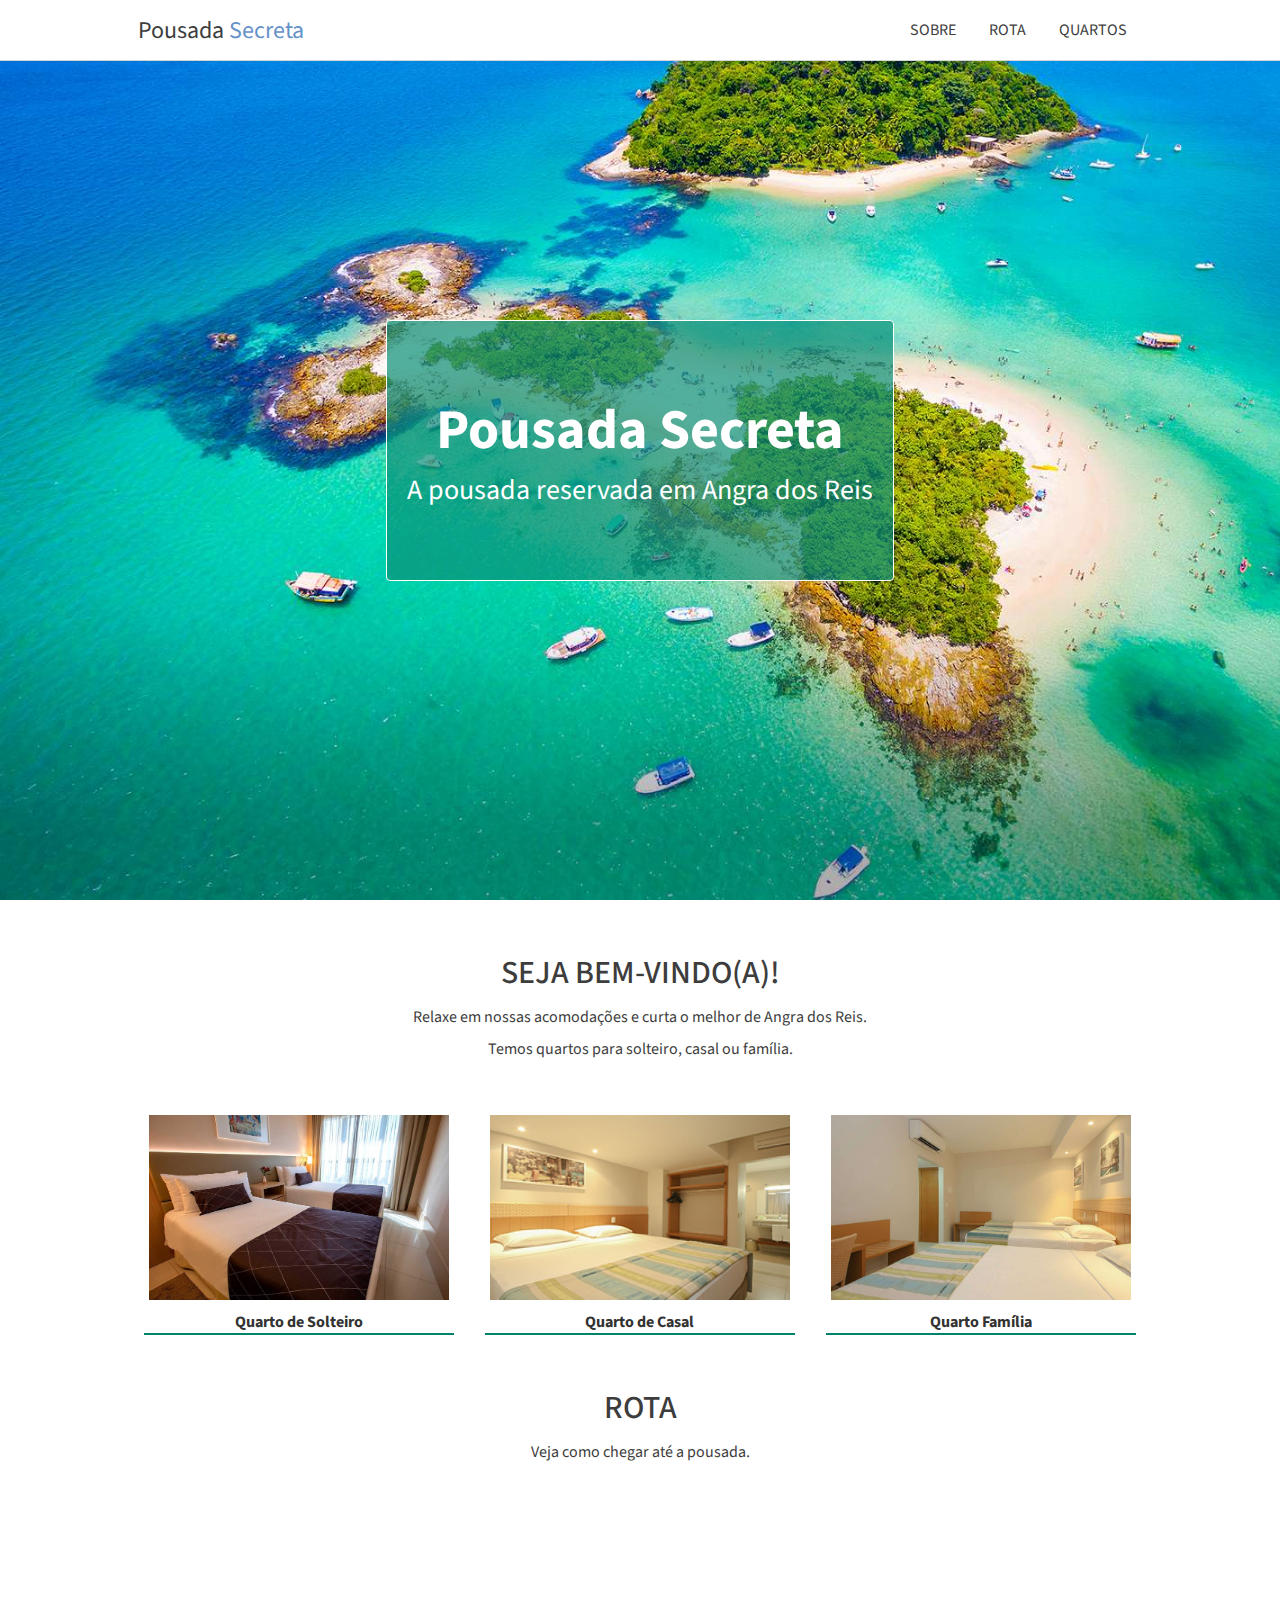
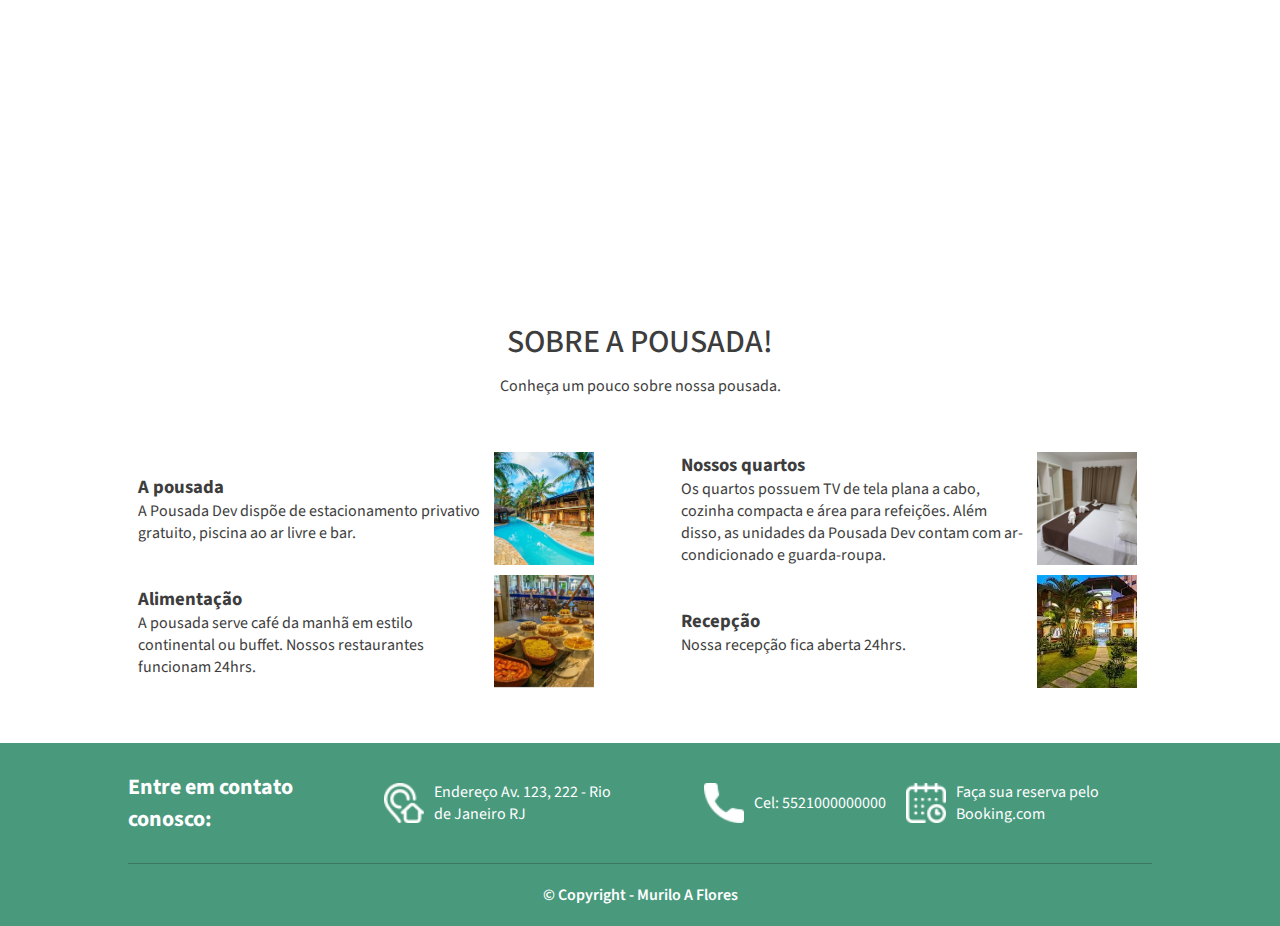
<file: index.html>
<!DOCTYPE html>
<html>
<head>
  <meta charset="UTF-8">
  <title>Pousada Secreta</title>
  <link rel="stylesheet" href="./css/estilo.css">
  <meta http-equiv="X-UA-Compatible" content="IE=edge">
  <meta name="viewport" content="width=device-width, initial-scale=1.0">
  <link href="https://fonts.googleapis.com/css2?family=Source+Sans+Pro:ital,wght@0,200;0,300;0,400;0,600;0,700;0,900;1,200;1,300;1,400;1,600;1,700;1,900&display=swap" rel="stylesheet">
</head>
<body>
  <div class="topo">
    <div class="tamanho-maximo-container container">
      <a href="index.html" class="link-logotipo">Pousada <span>Secreta</span></a>
      <div class="menu-escondido">
        <div class="menu">
          <a class="link-topo" href="#sobre">Sobre</a>
          <a class="link-topo" href="#rota">Rota</a>
          <a class="link-topo" href="quartos.html">Quartos</a>
        </div>
      </div>  
      <div class="hamb-container">

        <div class="linhas"></div>
        <div class="linhas"></div>
        <div class="linhas"></div>

      </div>
    </div>
  </div>

  <div class="principal">
    <div class="titulo-site">
      <div class="titulo-site-descricao">
        <h1>Pousada Secreta</h1>
        <p>A pousada reservada em Angra dos Reis</p>
      </div>
    </div>

    <div class="tamanho-maximo-container secao-container">
      <h2>
        Seja bem-vindo(a)!
      </h2>

      <p>
        Relaxe em nossas acomodações e curta o melhor de Angra dos Reis.
      </p>

      <p>
        Temos quartos para solteiro, casal ou família.
      </p>
    </div>

    <div id="quartos" class="quartos tamanho-maximo-container ">

      <div class="quarto">
        <img src="assets/quarto-solteiro1.jpg" alt="Quarto de solteiro" title="Quarto de solteiro">
        <a href="quartos.html#solteiro">
          <p>Quarto de Solteiro</p>
        </a>
      </div>

      <div class="quarto">
        <img src="assets/quarto-casal1.jpg" alt="Quarto de casal" title="Quarto de casal">
        <a href="quartos.html#casal">
            <p>Quarto de Casal</p>
        </a>
      </div>

      <div class="quarto">
        <img src="assets/quarto-familia1.jpg" alt="Quarto família" title="Quarto família">
        <a href="quartos.html#familia">
            <p>Quarto Família</p>
        </a>
      </div>

    </div>

    <div id="rota" class="tamanho-maximo-container secao-container">
      <h2>
        Rota
      </h2>

      <p>
        Veja como chegar até a pousada.
      </p>
    </div>

    <div class="container-rota">
      <iframe src="https://www.google.com/maps/embed?pb=!1m14!1m8!1m3!1d14692.471710812997!2d-43.3641911!3d-22.9826906!3m2!1i1024!2i768!4f13.1!3m3!1m2!1s0x0%3A0x539cb07246f0e38d!2sVia%20Parque%20Shopping!5e0!3m2!1spt-BR!2sbr!4v1612707978931!5m2!1spt-BR!2sbr" width="100%" height="350" frameborder="0" style="border:0" allowfullscreen></iframe>
    </div>

    <div id="sobre" class="tamanho-maximo-container secao-container container-descricao">
      <h2>
        Sobre a pousada!
      </h2>

      <p>
        Conheça um pouco sobre nossa pousada.
      </p>
    </div>

    <div class="tamanho-maximo-container descricoes">
      <div class="descricao">
        <div class="descricao-conteudo">
          <h3>A pousada</h3>
          <p>
            A Pousada Dev dispõe de estacionamento privativo gratuito, piscina ao ar livre e bar.
          </p>
        </div>

        <img class="descricao-img" src="assets/img1.jpg" alt="Faixada" title="Faixada"/>
      </div>

      <div class="descricao">
        <div class="descricao-conteudo">
          <h3>Nossos quartos</h3>
          <p>
            Os quartos possuem TV de tela plana a cabo, cozinha compacta e área para refeições. Além disso, as unidades da Pousada Dev contam com ar-condicionado e guarda-roupa.
          </p>
        </div>

        <img class="descricao-img" src="assets/img2.jpg" alt="Quartos" title="Quartos"/>
      </div>

      <div class="descricao">
        <div class="descricao-conteudo">
          <h3>Alimentação</h3>
          <p>
            A pousada serve café da manhã em estilo continental ou buffet. Nossos restaurantes funcionam 24hrs.
          </p>
        </div>

        <img class="descricao-img" src="assets/img3.jpg" alt="Restaurante" title="Restaurante"/>
      </div>

      <div class="descricao">
        <div class="descricao-conteudo">
          <h3>Recepção</h3>
          <p>
            Nossa recepção fica aberta 24hrs.
          </p>
        </div>

        <img class="descricao-img" src="assets/img5.jpg" alt="Recepção" title="Recepção"/>
      </div>
    </div>
  </div>

  <div class="rodape">
    <div class="tamanho-maximo-container rodape-container">
      <div class="rodape-info">
        <h4>Entre em contato conosco:</h4>
      </div>

      <a class="rodape-info rodape-link" target="_blank" href="https://goo.gl/maps/wPAS58QxiTopxK6w7">
        <img class="rodape-icone" src="assets/icones/endereco.png" alt="Ícone endereco" title="Ícone endereco"/>

        <p>
          Endereço
          Av. 123, 222 - Rio de Janeiro RJ
        </p>
      </a>

      <div class="rodape-info">
        <img class="rodape-icone" src="assets/icones/telefone.png" alt="Ícone telefone" title="Ícone telefone"/>

        <p>
          Cel: 5521000000000
        </p>
      </div>

      <a class="rodape-info rodape-link" target="_blank" href="https://www.booking.com/searchresults.pt-br.html?aid=375635;label=msn-wLZ0m4wRNI00wFHQAaaO3w-79920787059858%3Atikwd-79920803013016%3Aaud-808219487%3Aloc-20%3Aneo%3Amte%3Adec%3Aqsbooking;sid=9ca5cbe6c9db71b34b98c0738ea780f4;dest_id=-666610;dest_type=city&">
        <img class="rodape-icone" src="assets/icones/calendario.png" alt="Ícone calendario" title="Ícone calendario"/>

        <p>
          Faça sua reserva pelo Booking.com
        </p>
      </a>

      <div class="rodape-copyright">
        © Copyright - Murilo A Flores
      </div>
    </div>
  </div>
  <script src="./js/main.js"></script>
</body>
</html>
</file>
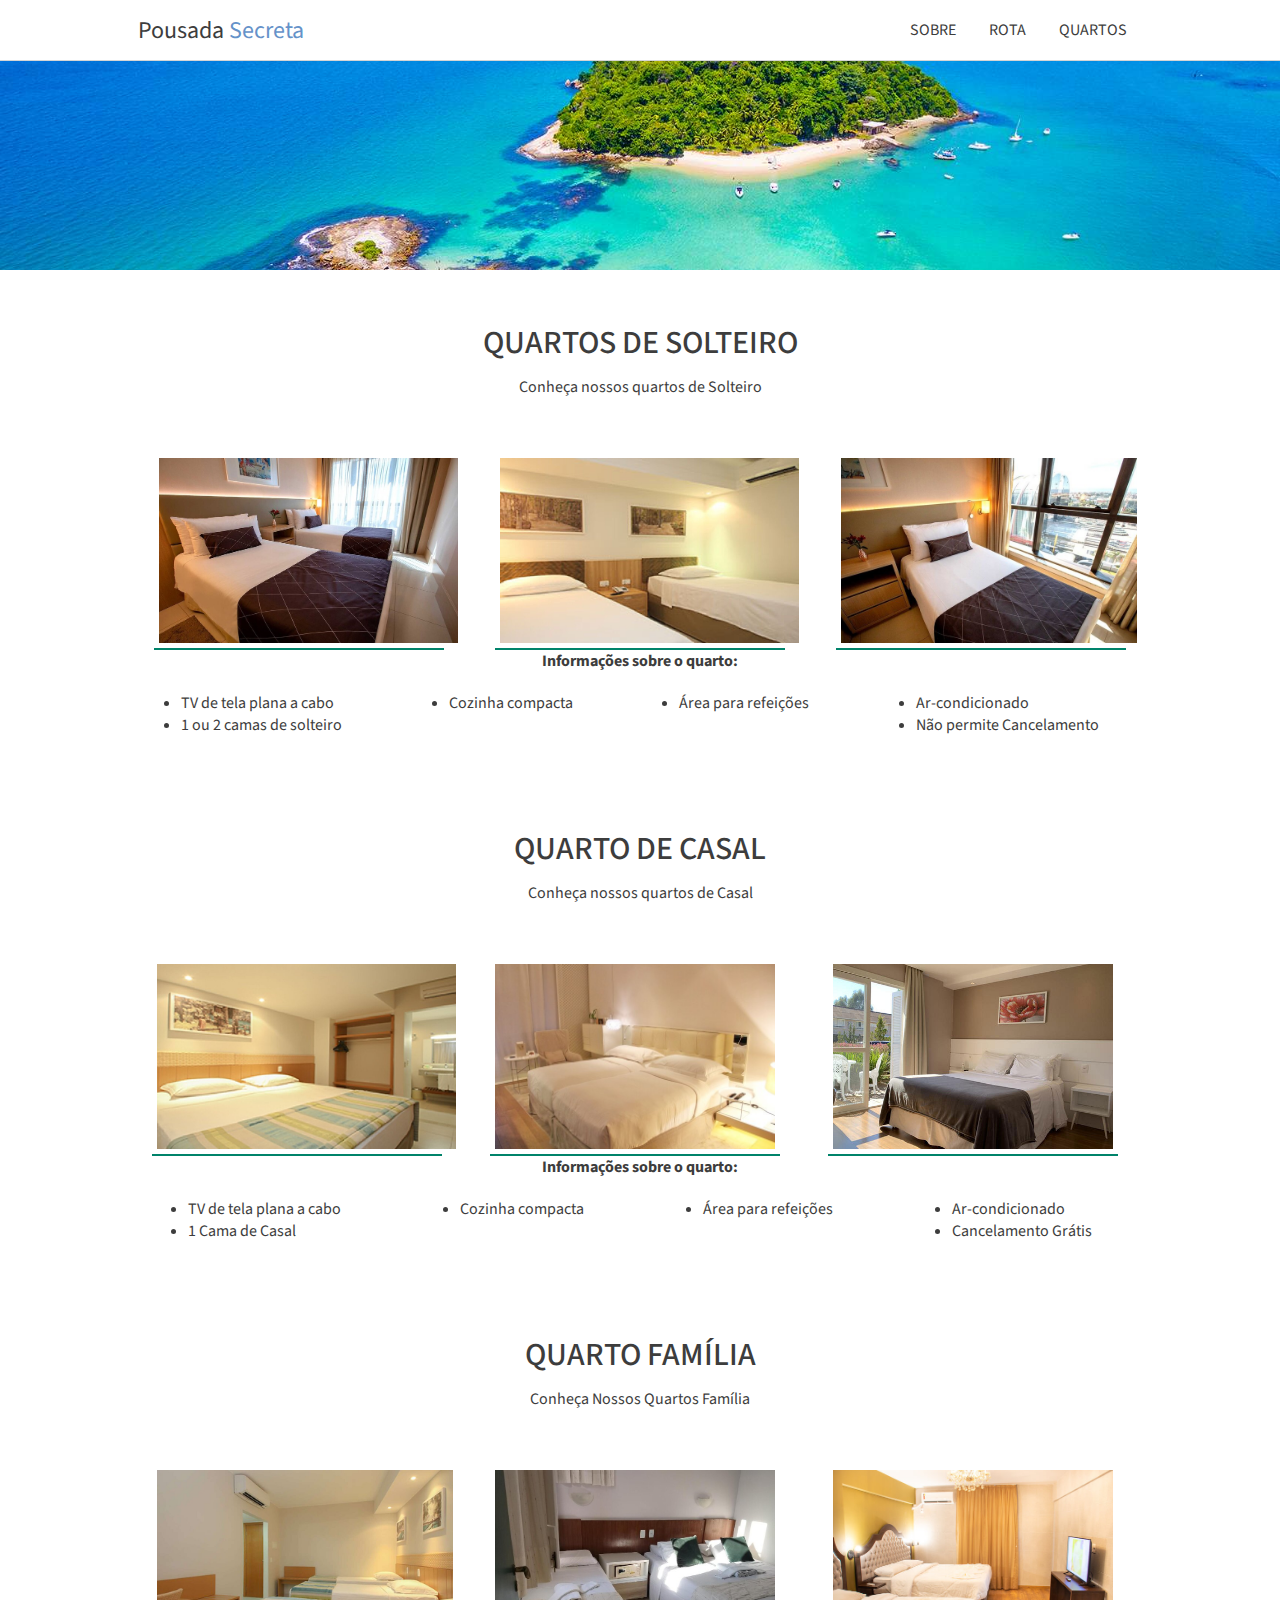
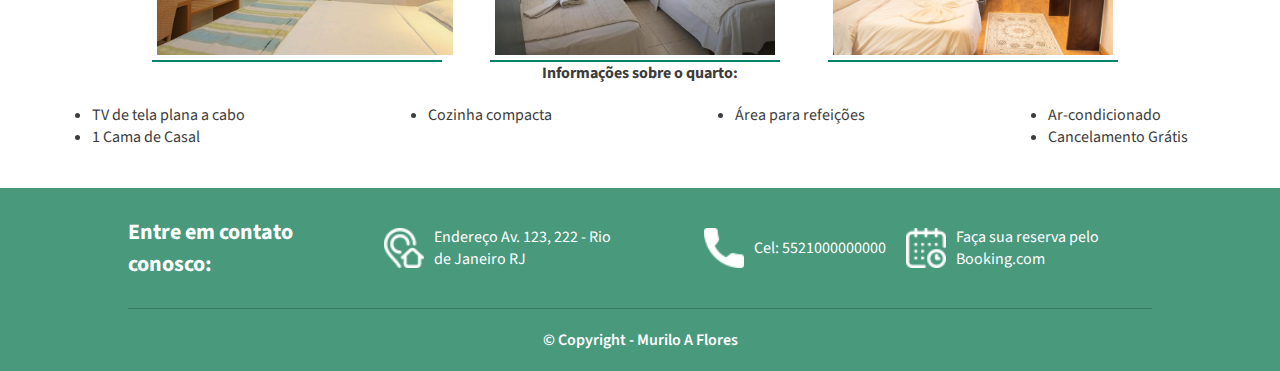
<file: quartos.html>
<!DOCTYPE html>
<html lang="en">

<head>
    <meta charset="UTF-8">
    <meta http-equiv="X-UA-Compatible" content="IE=edge">
    <meta name="viewport" content="width=device-width, initial-scale=1.0">
    <script src="./js/main.js" defer></script>
    <link rel="stylesheet" href="./css/estilo_quartos.css">
    <!--estilo da pagina-->
    <link rel="stylesheet" href="./css/estilo.css">
    <!--estilo do site-->
    <link
        href="https://fonts.googleapis.com/css2?family=Source+Sans+Pro:ital,wght@0,200;0,300;0,400;0,600;0,700;0,900;1,200;1,300;1,400;1,600;1,700;1,900&display=swap"
        rel="stylesheet">
    <title>Quartos Pousada-Dev</title>
</head>

<body>

    <div class="topo">
        <div class="tamanho-maximo-container container">
            <a href="index.html" class="link-logotipo">Pousada <span>Secreta</span></a>
            <div class="menu-escondido">
                <div class="menu">
                    <a class="link-topo" href="index.html#sobre">Sobre</a>
                    <a class="link-topo" href="index.html#rota">Rota</a>
                    <a class="link-topo" href="quartos.html">Quartos</a>
                </div>
            </div>
            <div class="hamb-container">

                <div class="linhas"></div>
                <div class="linhas"></div>
                <div class="linhas"></div>

            </div>
        </div>
    </div>

    <div class="pricipal">

        <div class="container-img">
            <!--imagem de fundo-->
        </div>

        <div id="#inicio" class="tamanho-maximo-container secao-container">

            <h2>Quartos de Solteiro</h2>

            <p>Conheça nossos quartos de Solteiro</p>
        </div>

        <div class="pg-quartos tamanho-maximo-container">
            <div class="quarto quarto-pagina">
                <img src="./assets/quarto-solteiro1.jpg" alt="Quarto Solteiro">
            </div>

            <div class="quarto quarto-pagina">
                <img src="./assets/quarto-solteiro3.jpg" alt="Quarto Solteiro">
            </div>

            <div class="quarto quarto-pagina">
                <img src="./assets/quarto-solteiro2.jpg" alt="Quarto Solteiro">
            </div>

            <div class="quarto quarto-pagina" style="display: none;"></div>

        </div>

        <div class="info tamanho-maximo-container">
            <p>Informações sobre o quarto:</p>
            <div class="servicos">
                <ul>
                    <li>TV de tela plana a cabo</li>
                    <li>1 ou 2 camas de solteiro</li>
                </ul>
                <ul>
                    <li>Cozinha compacta</li>
                </ul>
                <ul>
                    <li>Área para refeições</li>
                </ul>
                <ul>
                    <li>Ar-condicionado</li>
                    <li>Não permite Cancelamento</li>
                </ul>
            </div>
        </div>

        <div class="tamanho-maximo-container secao-container">
            <h2>Quarto de Casal</h2>

            <p>Conheça nossos quartos de Casal</p>
        </div>

        <div class="pg-quartos tamanho-maximo-container">
            <div class="quarto quarto-pagina">
                <img src="./assets/quarto-casal1.jpg" alt="Quarto Casal">
            </div>

            <div class="quarto quarto-pagina">
                <img src="./assets/quarto-casal2.jpg" alt="Quarto Casal">
            </div>

            <div class="quarto quarto-pagina">
                <img src="./assets/quarto-casal3.jpg" alt="Quarto Casal">
            </div>
        </div>

        <div class="info tamanho-maximo-container">
            <p>Informações sobre o quarto:</p>
            <div class="servicos">
                <ul>
                    <li>TV de tela plana a cabo</li>
                    <li>1 Cama de Casal</li>
                </ul>
                <ul>
                    <li>Cozinha compacta</li>
                </ul>
                <ul>
                    <li>Área para refeições</li>
                </ul>
                <ul>
                    <li>Ar-condicionado</li>
                    <li>Cancelamento Grátis</li>
                </ul>
            </div>
        </div>

        <div class="tamanho-maximo-container secao-container">

            <h2>Quarto Família</h2>

            <p>Conheça Nossos Quartos Família</p>
        </div>

        <div class="pg-quartos tamanho-maximo-container">
            <div class="quarto quarto-pagina">
                <img src="./assets/quarto-familia1.jpg" alt="Quarto Família">
            </div>

            <div class="quarto quarto-pagina">
                <img src="./assets/quarto-familia2.jpg" alt="Quarto Família">
            </div>

            <div class="quarto quarto-pagina">
                <img src="./assets/quarto-familia3.jpg" alt="Quarto Família">
            </div>
        </div>

        <div class="info ">
            <p>Informações sobre o quarto:</p>
            <div class="servicos">
                <ul>
                    <li>TV de tela plana a cabo</li>
                    <li>1 Cama de Casal</li>
                </ul>
                <ul>
                    <li>Cozinha compacta</li>
                </ul>
                <ul>
                    <li>Área para refeições</li>
                </ul>
                <ul>
                    <li>Ar-condicionado</li>
                    <li>Cancelamento Grátis</li>
                </ul>
            </div>
        </div>
    </div>

    <div class="rodape">
        <div class="tamanho-maximo-container rodape-container">
            <div class="rodape-info">
                <h4>Entre em contato conosco:</h4>
            </div>

            <a class="rodape-info rodape-link" target="_blank" href="https://goo.gl/maps/wPAS58QxiTopxK6w7">
                <img class="rodape-icone" src="assets/icones/endereco.png" alt="Ícone endereco"
                    title="Ícone endereco" />

                <p>
                    Endereço
                    Av. 123, 222 - Rio de Janeiro RJ
                </p>
            </a>

            <div class="rodape-info">
                <img class="rodape-icone" src="assets/icones/telefone.png" alt="Ícone telefone"
                    title="Ícone telefone" />

                <p>
                    Cel: 5521000000000
                </p>
            </div>

            <a class="rodape-info rodape-link" target="_blank"
                href="https://www.booking.com/searchresults.pt-br.html?aid=375635;label=msn-wLZ0m4wRNI00wFHQAaaO3w-79920787059858%3Atikwd-79920803013016%3Aaud-808219487%3Aloc-20%3Aneo%3Amte%3Adec%3Aqsbooking;sid=9ca5cbe6c9db71b34b98c0738ea780f4;dest_id=-666610;dest_type=city&">
                <img class="rodape-icone" src="assets/icones/calendario.png" alt="Ícone calendario"
                    title="Ícone calendario" />

                <p>
                    Faça sua reserva pelo Booking.com
                </p>
            </a>

            <div class="rodape-copyright">
                © Copyright - Murilo A Flores
            </div>
        </div>
    </div>

</body>

</html>
</file>
<file: css/estilo.css>
* { box-sizing: border-box;margin:0;padding:0;}
body {
  margin: 0;
  padding: 0;
  color: #3d3d3d;
  font-family: 'Source Sans Pro', sans-serif;
  background-color: #fff;
}
.container {
  max-width: 1024px;
}

.topo {
  position: fixed;
  width: 100%;
  background-color: #fff;
  border-bottom: 1px solid #d5d5d5;
}

.topo .container {
    display: flex;
    align-items: center;
    justify-content: space-between;
    width: 100%;
    height: 60px;
    padding: 0 10px;
    margin: 0 auto;
}

.hamb-container{
  display: none;
  flex-direction: column;
  align-items: center;
  justify-content: center;

  z-index: 3;
  background-color: #fff;


  width: 40px;
  height: 40px;

  border-radius: 20px;
  cursor: pointer;
}
.linhas{

  width: 25px;
  height: 3px;

  background-color: #000;

  margin-bottom: 3px;
  border-radius: 20px;
}
.linhas:last-child{
  margin-bottom: 0;
}

.link-logotipo {
    margin: 0 40px 0 0;
    font-size: 24px;
    text-decoration: none;
    color: #3d3d3d;
}

.link-logotipo span {
  color: #6592c9;
}

.link-topo {
    text-transform: uppercase;
    line-height: 18px;
    text-decoration: none;
    padding: 0px 15px 10px 15px;
    color: #3d3d3d
}

.link:hover {
  border-bottom: 3px solid #6592c9;
}

.titulo-site {
  background-image: url('./../assets/img-fundo.jpg');
  background-repeat: no-repeat;
  background-size: cover;
  height: 100vh;

  display: flex;
  justify-content: center;
  align-items: center;
}

.titulo-site-descricao {
  color: #fff;
  font-size: 28px;
  background-color: #0a9077b3;
  border: 1px solid;
  padding: 70px 20px;
  border-radius: 4px;
  text-align: center;
}

.quartos {
  display: flex;
  flex-flow: row wrap;
  justify-content: space-around;
  align-items: center;

}

.quarto {
  border-bottom: 2px solid #00836a;
  text-decoration: none;
  color: #3d3d3d;
}
.quarto img{
  width: 300px;
  max-height: 185px;
}

.quarto a {
  text-decoration: none;
  color: #333;
}

.quarto a p {
  text-align: center;
  font-weight: bold;
}



.tamanho-maximo-container {
  max-width: 1024px;
  margin: 0 auto;
}

.secao-container {
  text-align: center;
  margin-bottom: 50px;
  padding-top: 50px;
}

.secao-container h2{
    font-size: 32px;
    font-weight: 500;
    text-transform: uppercase;
}
.secao-container p{
  margin-top: 10px;
}

img {
  width: 100%;
  margin: 5px;
}

.descricoes {
  display: flex;
  flex-wrap: wrap;
  justify-content: space-between;
  padding-bottom: 50px;
}
.descricao {
  display: flex;
  width: 45%;
  margin: 0 10px;
  align-items: center;
  justify-content: space-between;

}

.descricao-conteudo {
  flex: 1 1 auto;
}

.descricao-img {
  width: 100px;
  height: 113px;
  object-fit: cover;
  margin-left:10px;
}

.rodape-copyright {
  text-align: center;
  padding: 20px;
  border-top: 1px solid #3b7863;
  color: #fff;
  font-weight: 600;
  width: 100%;
}

.rodape {
  background-color: #49997d;
  color:#fff;
}

.rodape h4 {
  font-size: 22px;
}

.rodape-container {
  display: flex;
  flex-wrap: wrap;
  justify-content: space-between;
}

.rodape-info {
  width: 23%;
  display: flex;
  align-items: center;
}

.rodape-link{
  margin-right: 10px;
  color: #fff;
  text-decoration: none;
}

.rodape-icone {
  margin:40px auto ;
  width: 40px;
  height: 40px;
  margin-right: 10px;
}

.rodape-info a{
  text-decoration: none;
  color: #fff;
}
@media (max-width:730px){
    .descricoes{
        flex-direction: column;
        justify-content: center;
        align-items: center;
    }
    .descricao{
        padding-bottom: 10px;
        width: 90%;

    }
    .descricao p{
        padding-right: 20px;
    }
    .rodape-container{
        flex-direction: column;
        align-items: center;
    }
    .rodape-info{
        width: 80%;
        justify-content: center;
    }
    .rodape-icone{
        margin-left: 0;
    }
}
@media (max-width:520px){
    .titulo-site-descricao{
        width: 100%;
        border-left: none;
        border-right: none;
    }
}
@media (max-width:500px){
  .hamb-container{
    display: flex;
  }
  .menu-escondido{
    position: fixed;
    top: 0;
    right: 0;
    z-index: 2;
    
    background-color: #0a9077b3;
    width: 160px;
    height: 50%;
    
    display: none;
    
    justify-content: center;
    align-items: center;
    
    border-radius: 0 0 0 20px;
    border-left: 1px solid #fff;
    border-bottom: 1px solid #fff;
    
    
  }
  .menu-escondido .menu {
    display: flex;
    flex-direction: column;
    align-items: center;
    
    width: 100%;
    
  }
  .menu-escondido .menu a{
    display:flex ;
    align-items: center;
    justify-content: center;
    font-weight: bold;
    padding: 20px 0;
    
    width: 100% ;
    
    
    
    
  }
  .menu-escondido .menu a:nth-of-type(2){
    border-bottom: 2px solid rgba(0, 0, 0, 0.164);
    border-top: 2px solid rgba(0, 0, 0, 0.164);
  }
  
  .quartos{
      flex-direction: column;
      justify-content: center;
      align-items: center;
  }
  .quarto{
      justify-content: center;
      width: 80%;
      margin-right: 0;
      margin-bottom: 15px;
  }
  .quarto img{
      width: 100%;
      object-fit: cover;
  }
}

.show{
  display: flex;
}
</file>
<file: css/estilo_quartos.css>
.container-img{
    width: 100%;
    height: 30vh;


    background-image: url(./../assets/img-fundo.jpg);
    background-size: cover;
    background-repeat: no-repeat;
}
.quarto:last-child {
    margin-right: 10px;
}
.pg-quartos{
    display: flex;
    flex-flow: row wrap;
    justify-content: space-around;
    align-items: center;
}

.quarto-pagina{
    display: flex;
    flex-flow: row wrap;
    margin-top: 5px;

    max-width: 290px;
   
}

.quarto-pagina img{
    object-fit: cover;

   
    width: 290px;
    height: 200px;
}


.info{
    display: flex;
    flex-direction: column;
    justify-content: center;
    align-items: center;
}
.info p{
    font-weight: bold;
    margin-bottom: 20px;
}
.info .servicos{
    display: flex;
    flex-direction: row;
    
    justify-content: space-around;
    align-items: flex-start;

    width: 100%;

    font-weight: 400;
    margin-bottom: 40px;
}
@media (max-width:733px){
    .info .servicos{
        flex-direction: column;
        
        align-items: center;
        margin: 0 auto;

        text-align: center;

        margin-bottom: 10px;
    }
    .info .servicos ul{
        list-style: none;
    }
    .info .servicos ul li{
        margin-top: 10px;
    }

}
</file>
